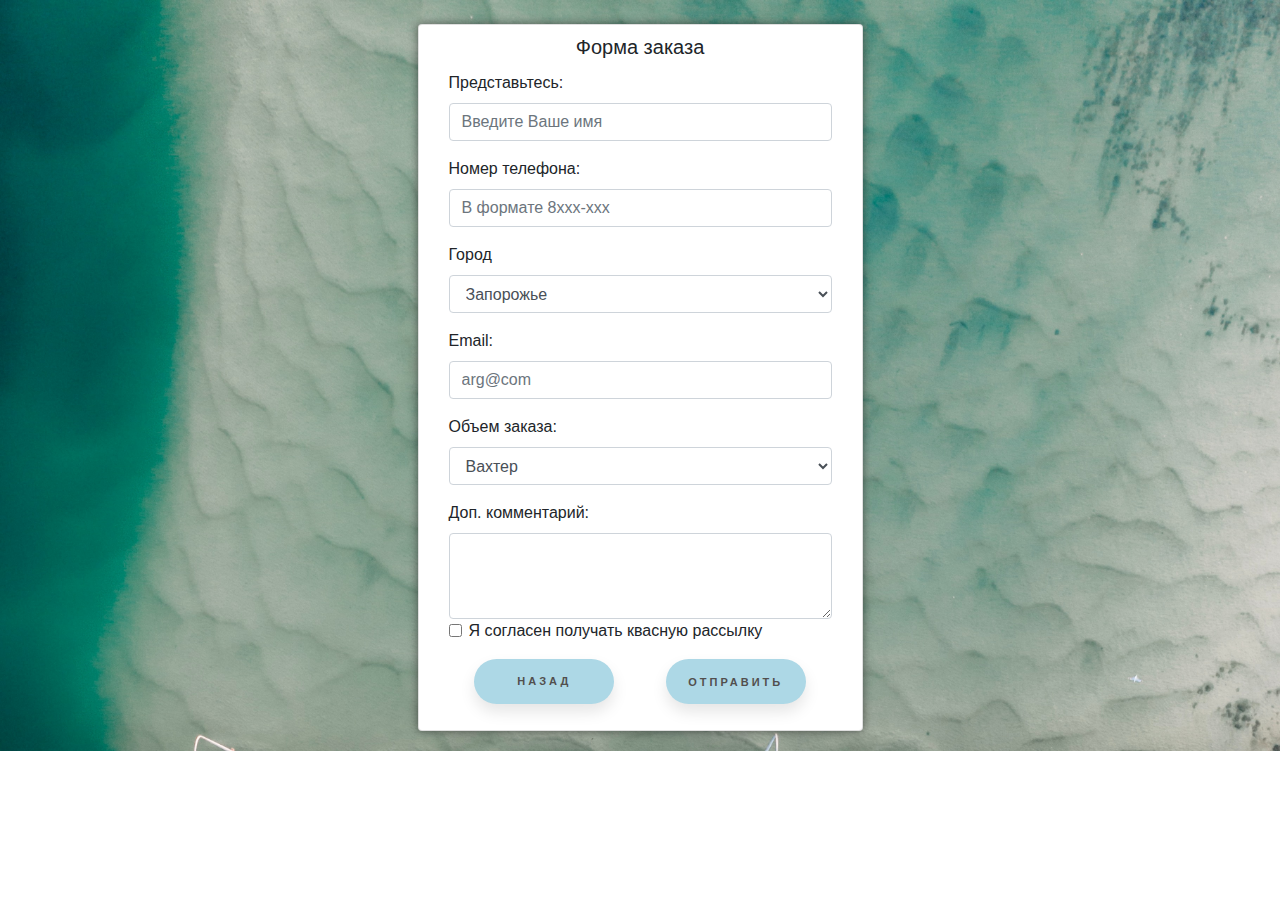
<file: form.html>
<!DOCTYPE html>
<html lang="ru">
<head>
    <meta charset="UTF-8">
    <title>Form</title>
    <meta name="viewport" content="width=device-width, initial-scale=1">
    <link rel="stylesheet" href="https://stackpath.bootstrapcdn.com/bootstrap/4.3.1/css/bootstrap.min.css"
          integrity="sha384-ggOyR0iXCbMQv3Xipma34MD+dH/1fQ784/j6cY/iJTQUOhcWr7x9JvoRxT2MZw1T" crossorigin="anonymous">
    <link rel="stylesheet" href ="assets/form.css">
    <script src="script/form.js"></script>
</head>
<body>
<div class="center_form">
<div class="container">
    <div class="row justify-content-center align-items-center">
        <div class="col-5">
            <div class="card mt-4">
                <div class="card-body">
                    <h5 class="card-title text-center">Форма заказа</h5>
                    <form action="#" method="post" name="form" id="form">
                       <div class="form-group">
                           <label for="fullname">Представьтесь:</label>
                           <input type="text" class="form-control" id="fullname" name="fullname"
                                  placeholder="Введите Ваше имя"
                           >
                       </div>
                        <div class="form-group">
                          <label for="phone">Номер телефона:</label>
                          <input type="number" class="form-control" id="phone" name="phone"
                                 placeholder="В формате 8xxx-xxx">
                        </div>

                        <div class="form-group">
                            <label for="inputState">Город</label>
                            <select id="inputState" class="form-control" name="city">
                                <option selected>Запорожье</option>
                                <option>Днепр</option>
                                <option>Киев</option>
                                <option>Львов</option>
                            </select>
                        </div>
                        <div class="form-group">
                            <label for="email">Email:</label>
                            <input type="text" class="form-control" id="email" name="email" placeholder="arg@com">
                        </div>
                        <div class="form-group">
                           <label for="size">Объем заказа:</label>
                           <select  id="size" class="form-control" name="amount">
                             <option>Вахтер</option>
                               <option>Романтик</option>
                               <option>Шабаш</option>
                               <option>Классика</option>

                           </select>
                        </div>
                        <div>
                            <label for="comment" >Доп. комментарий:</label>
                            <textarea name="comment" id="comment"  cols="96" class="form-control" rows="3"></textarea>
                        </div>
                        <div class="form-group form-check">
                            <input type="checkbox" class="form-check-input" id="myCheckbox" name="news">
                            <label for="myCheckbox" class="form-check-label">Я согласен получать квасную рассылку</label>
                        </div>
                        <div class="center_btn">
                        <div >
                            <ul >
                                <li><a href="index.html" class="buy">Назад</a></li>
                            </ul>
                        </div>
                            <div class="btn_1 text-center">
                                <input type="button" class="buy text-center" value="Отправить"
                                       onclick="valid(document.getElementById('form'))" >
                            </div>

                            </div>
                    </form>
                </div>
            </div>
        </div>
    </div>
</div>
</div>
</body>
</html>
</file>
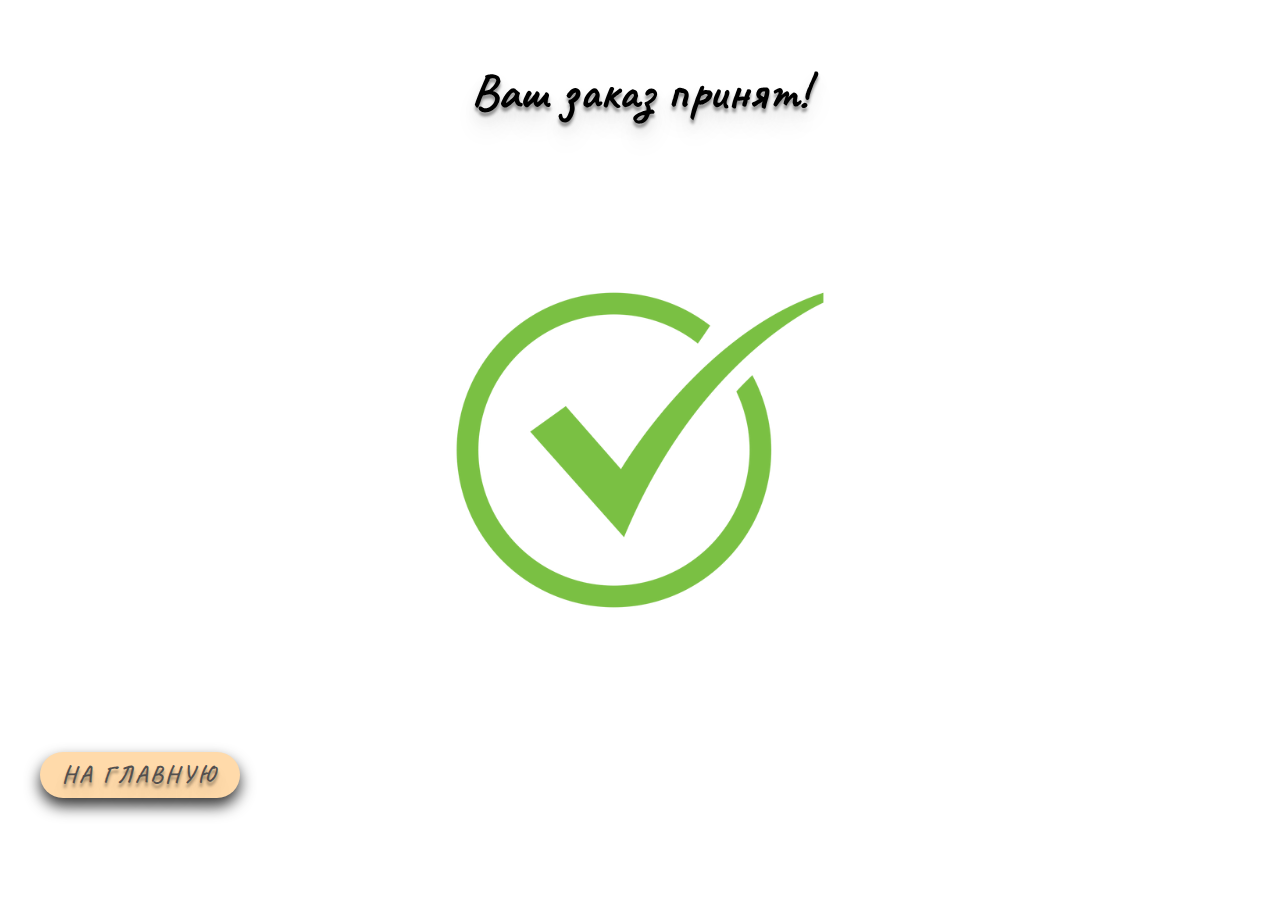
<file: form_ok.html>
<!DOCTYPE html>
<html lang="ru">
<head>
    <meta charset="UTF-8">
    <title>OK</title>
    <link href="https://fonts.googleapis.com/css?family=Caveat&display=swap" rel="stylesheet">
    <link rel="stylesheet" type="text/css" href="assets/form_ok.css"/>
</head>
<body>

<div class="parent">
    <p>Ваш заказ принят!</p>
    <div class="block">

    </div>
</div>
<div class="buy">
    <ul >
        <li><a href="index.html">На главную</a></li>
    </ul>
</div>
</body>
</html>
</file>
<file: assets/form.css>
body{
    min-height: 100%;
}

a, .buy {
    text-decoration: none;
    outline: none;
    display: inline-block;
    width: 140px;
    height: 45px;
    line-height: 45px;
    border-radius: 45px;
    vertical-align:middle;
    font-family: 'Montserrat', sans-serif;
    font-size: 11px;
    text-transform: uppercase;
    text-align: center;
    letter-spacing: 3px;
    font-weight: 600;
    color: #524f4e;
    background: lightblue;
    box-shadow: 0 8px 15px rgba(0,0,0,.1);
    transition: .3s;
     border-width: 0;
     border-style: none;
     border-image: none;
}
.buy a:hover, .buy:hover {
    text-decoration: none;
    background: #2EE59D;
    box-shadow: 0 15px 20px rgba(46,229,157,.4);
    color: white;
    transform: translateY(-7px);
    cursor:pointer;
}

ul{
    padding:0;
}

 li {
     margin-left:0;
     text-decoration: none;
    list-style-type:none;
}
.card {
    box-shadow: 0 0 10px rgba(0,0,0,0.5);
    padding: 10px;
    margin-bottom: 20px;
}
.card-body{
    padding: 0 1.25rem 0 1.25rem;
}
.center_btn{
    display:flex;
    justify-content: space-around;
    flex-wrap: wrap;
}
.center_form {
    background: url("../img/7.jpg") no-repeat;
    -moz-background-size: 100%;
    -webkit-background-size: 100%;
    -o-background-size: 100%;
    background-size: cover;
    width:100%;

}
</file>
<file: assets/form_ok.css>
body {
    font-family: 'Caveat', cursive;
    height: 100vh;
    width: 100%;
    margin:0;
    padding: 0;
}
.parent {
    display: flex;
    justify-content: center;
    align-items: center;
    width: 100%;
    height: 100vh;
}

.block {
    width: 400px;
    height: 400px;
    text-align: center;
    background-image: url("../img/9.png");
    background-repeat: no-repeat;
    background-size: cover;
}

.parent  p{
    font-size: 50px;
    text-shadow: 0 4px 3px rgba(0,0,0,0.4),
    0 8px 13px rgba(0,0,0,0.1),
    0 18px 23px rgba(0,0,0,0.1);
    font-weight: bold;
    position:absolute;
    top:10px;

}

 .buy ul li{
    list-style-type:none;
}
  .buy {
      display: flex;
      justify-content: flex-start;
      align-items: center;
      height: 50px;
      width: 300px;
      position:absolute;
      bottom:100px;

}

.buy a {
    text-decoration: none;
    outline: none;
    display: inline-block;
    width: 200px;
    height: 46px;
    line-height: 45px;
    border-radius: 45px;
    font-size: 24px;
    text-transform: uppercase;
    text-align: center;
    letter-spacing: 3px;
    font-weight: 600;
    color: #524f4e;
    background-color: #ffdaaa;
    box-shadow: 0 8px 15px rgba(0,0,0,.8);
    text-shadow: 0 4px 3px rgba(0,0,0,0.4),
    0 8px 13px rgba(0,0,0,0.1),
    0 18px 23px rgba(0,0,0,0.1);
    transition: .3s;
}
.buy a:hover {
    background: #2EE59D;
    box-shadow: 0 15px 20px rgba(46,229,157,.4);
    color: white;
    transform: translateY(-7px);
}
</file>
